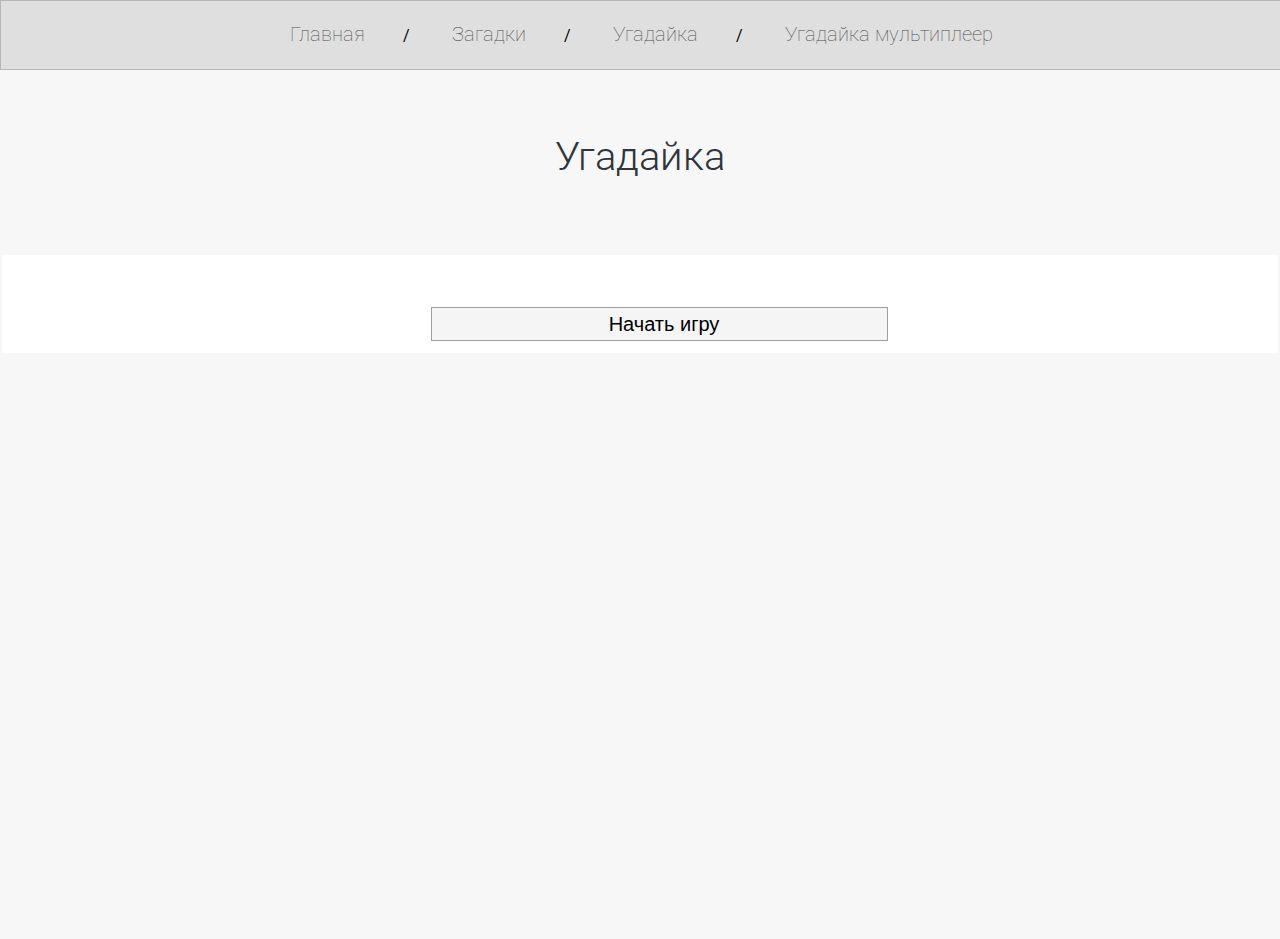
<file: guess.html>
<!DOCTYPE html>
<html>
<head>
	<meta charset="UTF-8">
    <title>Угадайка</title>
<link rel="stylesheet" href="style.css">
<script>
    function guess(gN, tryCount, usersAnswer)
    {
    

    // Загадываем случайное число
     gN = Math.floor(Math.random() * (100 - 1 + 1)) + 1;
    alert ("Компьютер загадал число от " + 1 + " до " + 100 + ". Угадайте его за 7 попыток.");
   
    // Номер попытки
             tryCount = 1;
            // var usersAnswer;
            do
            {
            usersAnswer = parseInt(prompt(tryCount + " попытка. Ваш вариант:"));
            while(isNaN(usersAnswer) || usersAnswer > 100 || usersAnswer < 1)
            {
            usersAnswer = parseInt(prompt(tryCount + " попытка. Ваш вариант:"));
            }

            alert(tryCount + " попытка. " + usersAnswer + " ");
            if (usersAnswer > gN) {
            alert("Перелет");
            }

            if (usersAnswer < gN) {
            alert("Недолет");
            }

    //  Увеличиваем количество попыток на единицу
            tryCount++;
        }
        while (usersAnswer != gN && tryCount <= 7);
        if (usersAnswer == gN)
        {
        alert (" Поздравляем! Вы угадали!");
        }

        else {
        alert("Вы проиграли! <br> Ответ: " + gN +".");
        }
    }
</script>
</head>	
<body>	
<div id="header">
    <a href="index.html">Главная</a><span>/</span>
    <a href="puzzles.html">Загадки</a><span>/</span>
    <a href="#">Угадайка</a><span>/</span>
    <a href="media.html">Угадайка мультиплеер</a>
</div>


    <div id="content">
    <h1>Угадайка</h1>
    <div id="box">
        <p style="text-align: center;"> 
        
        <input  type="button" 
                value="Начать игру"
                onclick="guess();">

        
    </p>
    </div>
    </div>
</body>
</html>
</file>
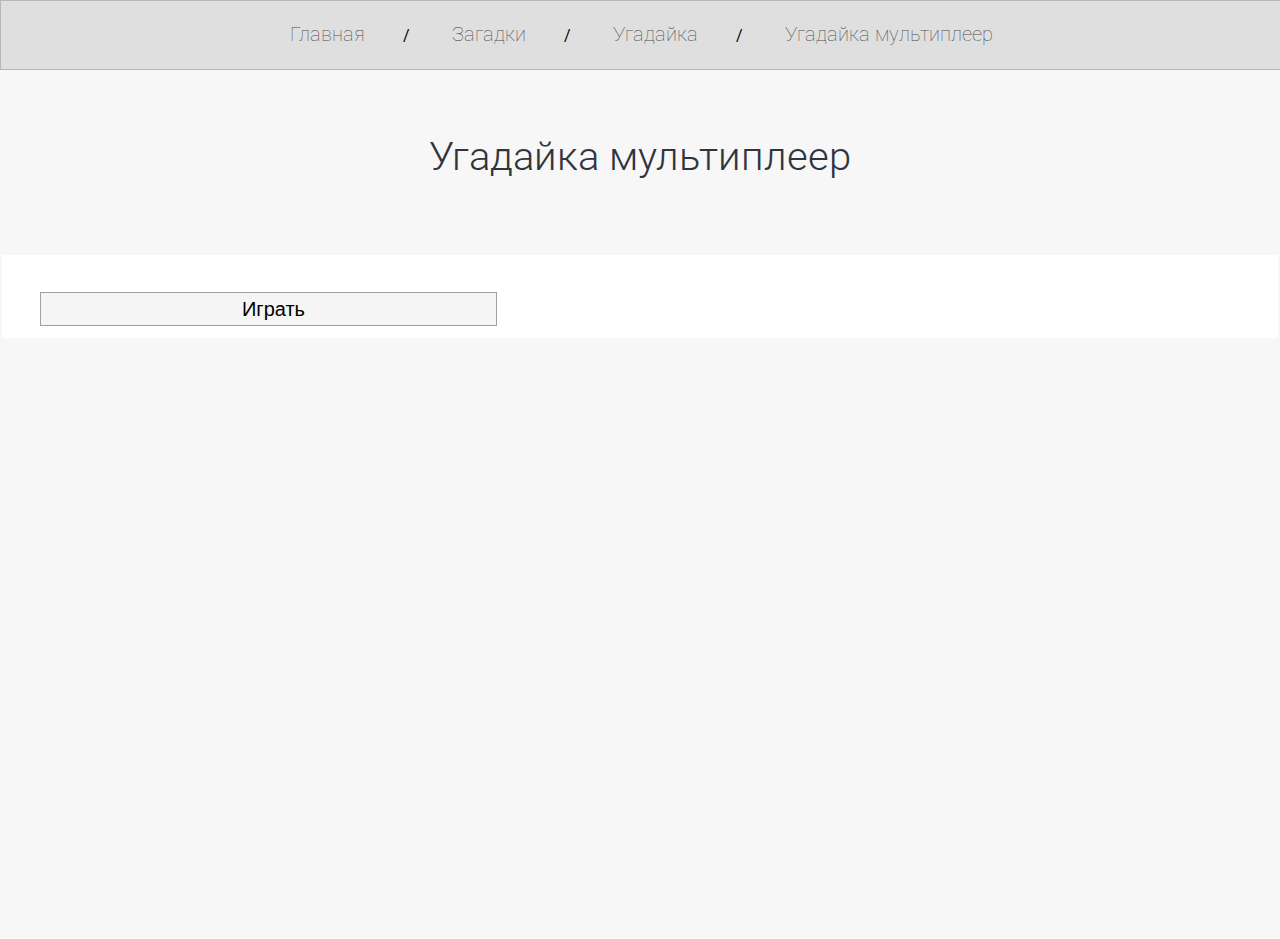
<file: media.html>
<!DOCTYPE html>
<html>
<head>
	<meta charset="UTF-8">
    <title>Угадайка мультиплеер</title>
<link rel="stylesheet" href="style.css">
<script type="text/javascript">
    function startGame(gN, user,tryCount, usersAnswer)
    {
        // Загадываем случайное число
     gN = Math.floor(Math.random() * (100 - 1 + 1)) + 1;
    alert ("Компьютер загадал число от " + 1 + " до " + 100 + ". Угадайте его за 7 попыток.");
    // игроки
    for ( user = 1; user <= 2; user++) 
    {
        alert ( user + " игрок.")
    // Номер попытки
             tryCount = 1;
            
            do
            {
            usersAnswer = parseInt(prompt(user + " игрок. " + tryCount + " попытка. Ваш вариант:"));
            while(isNaN(usersAnswer) || usersAnswer > 100 || usersAnswer < 1)
            {
            usersAnswer = parseInt(prompt(user + " игрок. " + tryCount + " попытка. Ваш вариант:"));
            }

            alert (tryCount + " попытка. " + usersAnswer + " ");
            if (usersAnswer > gN) {
            alert ("Перелет");
            }

            if (usersAnswer < gN) {
            alert ("Недолет");
            }

    //  Увеличиваем количество попыток на единицу
            tryCount++;
        }
        while (usersAnswer != gN && tryCount <= 7);
        if (usersAnswer == gN)
        {
        alert  (" Поздравляем! Вы угадали!");
        }

        else {
        alert ("Вы проиграли!  Ответ: " + gN +".");
        }
    }
    }
</script>
</head>	
<body>	
<div id="header">
    <a href="index.html">Главная</a><span>/</span>
    <a href="puzzles.html">Загадки</a><span>/</span>
    <a href="guess.html">Угадайка</a><span>/</span>
    <a href="#">Угадайка мультиплеер</a>
</div>

<div id="content">
    <h1>Угадайка мультиплеер</h1>
    <div id="box">

        <input  type="button" 
                value="Играть"
                onclick="startGame();">

    </div>
    </div>
</body>
</html>
</file>
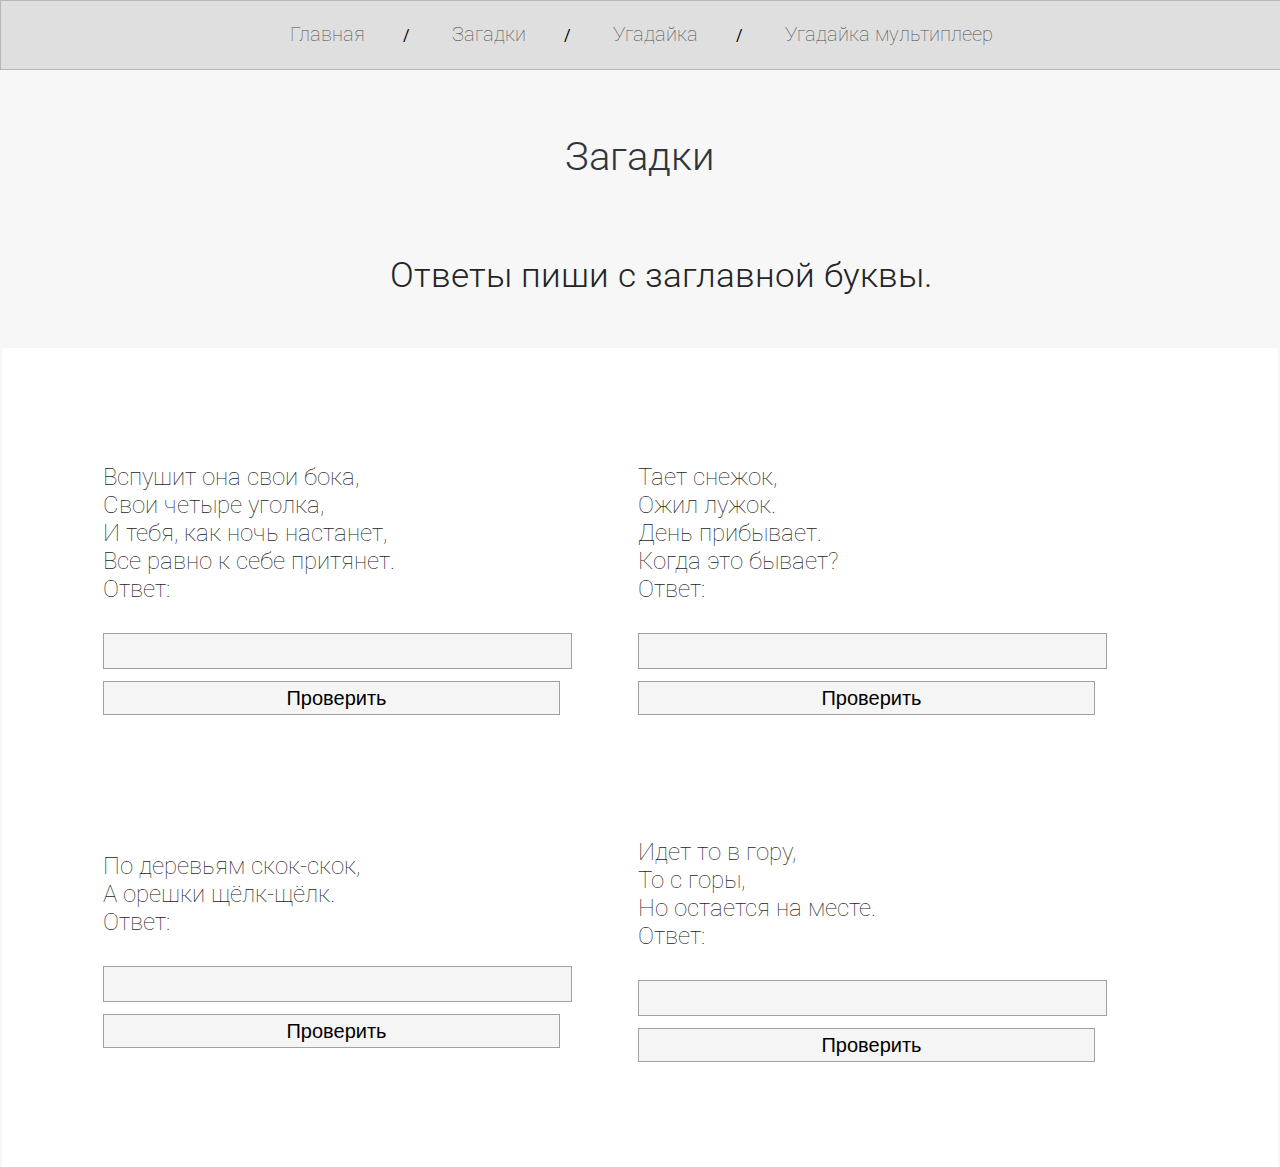
<file: puzzles.html>
<!DOCTYPE html>
<html>
	<head>
		<title>Загадки</title>
		<meta charset="utf-8">
		<link rel="stylesheet" href="style.css">

		<script>
			function puzzles1 () 
			{ 
				if ( answer1.txtAns1.value == "Подушка") 
				{
					alert ("Правильно")
				}
				else
				{
					alert ("Увы...")
				}
			}	

			function puzzles2 () 
			{ 
				if ( answer2.txtAns2.value == "Весна") 
				{
					alert ("Правильно")
				}
				else
				{
					alert ("Увы...")
				}
			}

			function puzzles3 () 
			{ 
				if ( answer3.txtAns3.value == "Белка") 
				{
					alert ("Правильно")
				}
				else
				{
					alert ("Увы...")
				}
			}
			
			function puzzles4 () 
			{ 
				if ( answer4.txtAns4.value == "Дорога") 
				{
					alert ("Правильно")
				}
				else
				{
					alert ("Увы...")
				}
			}
		</script>

	</head>	
<body>	
<div id="header">
    <a href="index.html">Главная</a><span>/</span>
    <a href="#">Загадки</a><span>/</span>
    <a href="guess.html">Угадайка</a><span>/</span>
    <a href="media.html">Угадайка мультиплеер</a>
</div>
<div id="content">
<h1>Загадки</h1>
<h3 style="text-align: center;">Ответы пиши с заглавной буквы.</h3>
	
	<div id="box">
	<table>
		<tr>
		<td>
			<p>Вспушит она свои бока,<br>
 			Свои четыре уголка,<br>
 			И тебя, как ночь настанет,<br>
 			Все равно к себе притянет.<br>
			Ответ:<br>
		

			<form id="answer1">
			<input type="text" id="txtAns1"><br>
			<input  type="button" 
					value="Проверить"
					onclick="puzzles1();">
			</form>
			</p>
		</td>

		<td>
			<p>
			Тает снежок,<br>
			Ожил лужок. <br>
			День прибывает.<br>
			Когда это бывает?<br>
			Ответ:<br>
		
			<form id ="answer2">
			<input type="text" id="txtAns2"><br>
			<input  type="button" 
					value="Проверить"
					onclick="puzzles2();">
			</form>
		</p>
		</td>
		</tr>

		<tr>
		<td>
			<p>
			По деревьям скок-скок,<br>
			А орешки щёлк-щёлк.<br>
			Ответ:<br>
		
			<form id ="answer3">
			<input type="text" id ="txtAns3"><br>
			<input  type="button" 
					value="Проверить"
					onclick="puzzles3();">
			</form>
			</p>
		</td>
		<td>
			<p>
			Идет то в гору,<br>
			То с горы,<br>
			Но остается на месте.<br>
			Ответ:<br>
		
			<form id ="answer4">
			<input type="text" id="txtAns4"><br>
			<input  type="button" 
					value="Проверить"
					onclick="puzzles4();">
			</form>
		</p>
		</td>
		</tr>
	</table>

	</div>
</div>
</body>
</html>
</file>
<file: style.css>
@import url(https://fonts.googleapis.com/css?family=Roboto:400,100,100italic,300,300italic,400italic,500,500italic,700,700italic,900,900italic);

* {
    margin: 0;
    padding: 0;
}

body {
    background-color: #f7f7f7;
    font-family: 'Roboto', sans-serif;
}

table {
    border-spacing:60px;
}

td, th {
    padding: 3px;
    text-align: left;

}

#header {
    border: 1px solid #b5b7ba;
    background-color: #dfdfdf;
    min-width: 1280px;
    height: 50px;
    text-align: center;
    padding-top: 18px;
}

#header #selected {
    color: #000;
}

#center {
    width: 1280px;
    margin: 0 auto;
}

#header a {
    color: #4d4d4d;
    font-size: 20px;
    font-weight: 100;
    text-align: left;
    text-decoration: none;
    height: 30px;
    line-height: 30px;
    display: inline-block;
}

#header span {
    padding: 0 38px;
}

#content {
    height: 806px;
    min-width: 1200px;
    margin: 0 auto;
}

#content h1 {
    min-width: 1200px;
    text-align: center;
    color: #2e353d;
    font-size: 40px;
    font-weight: 300;
    margin-top: 63px;
    margin-bottom: 75px;
}

#content h3 {
    color: #242424;
    font-size: 35px;
    font-weight: 300;
    text-align: left;
    margin-left: 41px;
    margin-bottom: 52px;
}

#content h5 {
    color:  #242424;
    font-size: 24px;
    text-align: left;
}

#content img {
    margin-left: 17px;
    border-radius: 190px 190px 190px 190px;
    width: 390px;
    height:  390px;
}

#content #box_text {
    width: 671px;
    background-color: #ffffff;
    float: right;
    padding: 49px 48px 51px 76px;
}

#content #box_text p {
    color: #242424;
    font-size: 24px;
    font-weight: 100;
    text-align: left;
    margin-bottom: 31px;
}

#content #box_text a  {
    color: #40678a;
    font-size: 24px;
    font-weight: 100;
    text-align: center;
    text-decoration: none;
    padding-right:30px;
}


#content .media {
    margin-right: 0;
}

#content #box {
    background-color: #ffffff;
    width: 1238px;
    height: auto;
    margin: 0 auto;
    padding-top: 37px;
    padding-left: 38px;

}

#content #box p {
    color: #242424;
    font-size: 24px;
    font-weight: 100;
    text-align: left;
    margin-top: 15px;
    margin-bottom: 30px;

}

#content #box input {
    border: 1px solid #a0a0a0;
    background-color: #f5f5f5;
    width: 457px;
    height: 34px;
    padding-left:10px;
    font-size:20px;
    font-weight: 100;
    margin-bottom: 12px;
}

#content #box a {
    display: block;
    float: left;
    background-color:  #8cbbd3;
    color:  #ffffff;
    font-size: 24px;
    font-weight: 300;
    text-align: center;
    text-decoration: none;
    margin-top: 30px;
    padding:11px 51px;
}

#content #box a:hover {
    background-color: #5ba1d3;
}

#footer {
    background-color: #434445;
    min-width: 1920px;
    height: 140px;
    margin: 0 auto;
    text-align: center;
    color: #a4a4a4;
    font-size: 20px;
    font-weight: 100;
    line-height: 140px;
}

#footer a {
    color: inherit;
}
</file>
